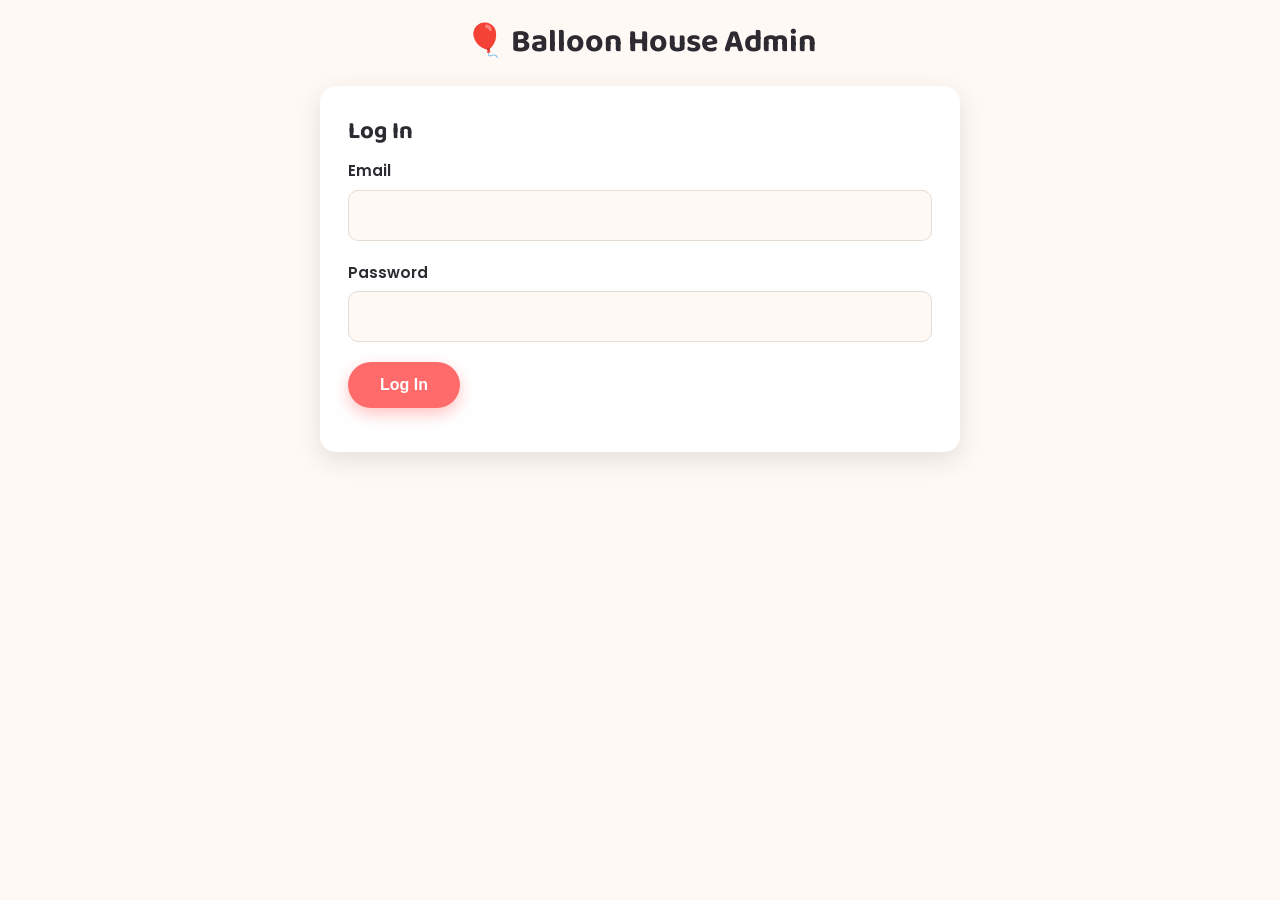
<file: admin/index.html>
<!DOCTYPE html>
<html lang="en">
<head>
  <meta charset="UTF-8">
  <meta name="viewport" content="width=device-width, initial-scale=1.0">
  <title>Balloon House — Admin</title>
  <link rel="icon" href="data:image/svg+xml,%3Csvg xmlns='http://www.w3.org/2000/svg' viewBox='0 0 100 100'%3E%3Ctext y='.9em' font-size='90'%3E%F0%9F%8E%88%3C/text%3E%3C/svg%3E">
  <link href="https://fonts.googleapis.com/css2?family=Baloo+2:wght@600;700&family=Poppins:wght@400;500;600&display=swap" rel="stylesheet">
  <link rel="stylesheet" href="../css/style.css">
  <link rel="stylesheet" href="admin.css">
</head>
<body>
  <div class="admin-wrap">
    <h1 class="admin-title">🎈 Balloon House Admin</h1>

    <section id="loginSection" class="admin-card">
      <h2>Log In</h2>
      <div class="form-group">
        <label for="loginEmail">Email</label>
        <input type="email" id="loginEmail" autocomplete="username">
      </div>
      <div class="form-group">
        <label for="loginPassword">Password</label>
        <input type="password" id="loginPassword" autocomplete="current-password">
      </div>
      <button id="loginBtn" class="btn btn-primary">Log In</button>
      <p id="loginError" class="admin-error"></p>
    </section>

    <section id="panelSection" class="admin-card" hidden>
      <div class="admin-topbar">
        <span id="loggedInAs"></span>
        <button id="logoutBtn" class="btn btn-secondary">Log Out</button>
      </div>

      <div class="admin-tabs">
        <button class="admin-tab-btn active" data-tab="gallery">Gallery Photos</button>
        <button class="admin-tab-btn" data-tab="settings">Site Settings</button>
      </div>

      <div id="galleryTab" class="admin-tab-panel">
        <h3>Add a Photo</h3>
        <div class="form-group">
          <label for="photoFile">Choose photo (from phone or computer)</label>
          <input type="file" id="photoFile" accept="image/*">
        </div>
        <div class="form-group">
          <label for="photoAlt">Short description</label>
          <input type="text" id="photoAlt" placeholder="e.g. Pastel birthday balloon arch">
        </div>
        <div class="form-group">
          <label for="photoCategory">Category</label>
          <select id="photoCategory">
            <option value="birthday">Birthday</option>
            <option value="wedding">Wedding</option>
            <option value="corporate">Corporate</option>
            <option value="babyshower">Baby Shower</option>
          </select>
        </div>
        <button id="uploadBtn" class="btn btn-whatsapp">Upload Photo</button>
        <p id="uploadStatus" class="admin-status"></p>

        <h3>Current Photos</h3>
        <div id="adminGalleryGrid" class="admin-gallery-grid"></div>
      </div>

      <div id="settingsTab" class="admin-tab-panel" hidden>
        <div class="form-group">
          <label for="s_whatsappNumber">WhatsApp Number (country code + number, no spaces or +)</label>
          <input type="text" id="s_whatsappNumber">
        </div>
        <div class="form-group">
          <label for="s_phoneNumber">Phone Number (shown on site)</label>
          <input type="text" id="s_phoneNumber">
        </div>
        <div class="form-group">
          <label for="s_email">Email</label>
          <input type="text" id="s_email">
        </div>
        <div class="form-group">
          <label for="s_instagramUrl">Instagram Profile URL</label>
          <input type="text" id="s_instagramUrl">
        </div>
        <div class="form-group">
          <label for="s_instagramHandle">Instagram Handle (e.g. @balloonhouse25)</label>
          <input type="text" id="s_instagramHandle">
        </div>
        <div class="form-group">
          <label for="s_location">Current Location (City, State)</label>
          <input type="text" id="s_location">
        </div>
        <button id="saveSettingsBtn" class="btn btn-whatsapp">Save Settings</button>
        <p id="settingsStatus" class="admin-status"></p>
      </div>
    </section>
  </div>

  <script src="admin.js"></script>
</body>
</html>
</file>
<file: css/style.css>
/* ===== Variables ===== */
:root {
  --color-primary: #FF6B6B;
  --color-secondary: #4ECDC4;
  --color-accent: #FFD93D;
  --color-purple: #A66DD4;
  --color-dark: #2D2A32;
  --color-light: #FFF9F5;
  --color-white: #FFFFFF;
  --color-muted: #7A7480;
  --shadow: 0 8px 24px rgba(45, 42, 50, 0.12);
  --radius: 16px;
  --max-width: 1140px;
}

* { box-sizing: border-box; }

html { scroll-behavior: smooth; }

body {
  margin: 0;
  font-family: 'Poppins', system-ui, -apple-system, Segoe UI, Arial, sans-serif;
  color: var(--color-dark);
  background: var(--color-light);
  line-height: 1.6;
}

h1, h2, h3 {
  font-family: 'Baloo 2', 'Poppins', system-ui, sans-serif;
  line-height: 1.2;
  margin: 0 0 0.5em;
}

p { margin: 0 0 1em; }

a { color: inherit; text-decoration: none; }

img { max-width: 100%; display: block; }

.container {
  max-width: var(--max-width);
  margin: 0 auto;
  padding: 0 24px;
}

section { padding: 80px 0; }

.section-title {
  text-align: center;
  font-size: clamp(1.8rem, 4vw, 2.6rem);
  margin-bottom: 12px;
}

.section-subtitle {
  text-align: center;
  color: var(--color-muted);
  max-width: 560px;
  margin: 0 auto 48px;
}

/* ===== Buttons ===== */
.btn {
  display: inline-block;
  padding: 14px 32px;
  border-radius: 999px;
  font-weight: 600;
  cursor: pointer;
  border: none;
  font-size: 1rem;
  transition: transform 0.15s ease, box-shadow 0.15s ease;
}
.btn:hover { transform: translateY(-2px); }

.btn-primary {
  background: var(--color-primary);
  color: var(--color-white);
  box-shadow: 0 6px 16px rgba(255, 107, 107, 0.4);
}

.btn-secondary {
  background: var(--color-white);
  color: var(--color-dark);
  border: 2px solid var(--color-dark);
}

.btn-whatsapp {
  background: #25D366;
  color: var(--color-white);
}

/* ===== Header / Nav ===== */
.site-header {
  position: sticky;
  top: 0;
  z-index: 100;
  background: rgba(255, 249, 245, 0.92);
  backdrop-filter: blur(6px);
  box-shadow: 0 2px 12px rgba(0,0,0,0.06);
}

.navbar {
  max-width: var(--max-width);
  margin: 0 auto;
  padding: 16px 24px;
  display: flex;
  align-items: center;
  justify-content: space-between;
}

.logo {
  font-family: 'Baloo 2', sans-serif;
  font-size: 1.5rem;
  font-weight: 700;
  color: var(--color-primary);
}

.nav-links {
  list-style: none;
  display: flex;
  gap: 32px;
  margin: 0;
  padding: 0;
}

.nav-links a {
  font-weight: 600;
  transition: color 0.15s ease;
}
.nav-links a:hover { color: var(--color-primary); }

.nav-toggle {
  display: none;
  background: none;
  border: none;
  font-size: 1.8rem;
  cursor: pointer;
  color: var(--color-dark);
}

/* ===== Hero ===== */
.hero {
  padding: 100px 0 80px;
  background: linear-gradient(160deg, #FFF3E0 0%, #FCE4EC 50%, #E1F5FE 100%);
  text-align: center;
}

.hero-content { max-width: 720px; margin: 0 auto; }

.hero h1 {
  font-size: clamp(2rem, 5vw, 3.2rem);
  color: var(--color-dark);
}

.hero p {
  font-size: 1.15rem;
  color: var(--color-muted);
  margin-bottom: 32px;
}

.hero-buttons {
  display: flex;
  gap: 16px;
  justify-content: center;
  flex-wrap: wrap;
}

/* ===== Gallery ===== */
.filter-tabs {
  display: flex;
  gap: 12px;
  justify-content: center;
  flex-wrap: wrap;
  margin-bottom: 40px;
}

.filter-btn {
  padding: 10px 22px;
  border-radius: 999px;
  border: 2px solid #EADFD8;
  background: var(--color-white);
  cursor: pointer;
  font-weight: 600;
  font-size: 0.95rem;
  color: var(--color-muted);
  transition: all 0.15s ease;
}

.filter-btn:hover { border-color: var(--color-primary); }

.filter-btn.active {
  background: var(--color-primary);
  border-color: var(--color-primary);
  color: var(--color-white);
}

.gallery-grid {
  display: grid;
  grid-template-columns: repeat(auto-fit, minmax(260px, 1fr));
  gap: 24px;
}

.gallery-item {
  border-radius: var(--radius);
  overflow: hidden;
  box-shadow: var(--shadow);
  cursor: pointer;
  background: var(--color-white);
  aspect-ratio: 4 / 3;
  transition: transform 0.2s ease;
}
.gallery-item:hover { transform: translateY(-4px); }

.gallery-item img {
  width: 100%;
  height: 100%;
  object-fit: cover;
}

.gallery-item.hidden { display: none; }

/* Lightbox */
.lightbox {
  position: fixed;
  inset: 0;
  background: rgba(20, 18, 22, 0.9);
  display: none;
  align-items: center;
  justify-content: center;
  z-index: 1000;
  padding: 24px;
}
.lightbox.open { display: flex; }
.lightbox img {
  max-width: min(900px, 100%);
  max-height: 85vh;
  border-radius: 12px;
}
.lightbox-close {
  position: absolute;
  top: 24px;
  right: 32px;
  color: var(--color-white);
  font-size: 2.2rem;
  cursor: pointer;
  background: none;
  border: none;
  line-height: 1;
}

/* ===== Instagram ===== */
.instagram-section { background: var(--color-light); }

.section-subtitle a {
  color: var(--color-primary);
  font-weight: 600;
  text-decoration: underline;
}

.instagram-embed-wrapper {
  max-width: 760px;
  margin: 0 auto;
}

.instagram-placeholder {
  border: 2px dashed #E5DCD4;
  border-radius: var(--radius);
  padding: 56px 24px;
  text-align: center;
  background: var(--color-white);
}

.instagram-placeholder p {
  color: var(--color-muted);
  font-size: 1.05rem;
  margin-bottom: 20px;
}

/* ===== About ===== */
.about-section { background: var(--color-white); }

.about-content {
  display: grid;
  grid-template-columns: 1fr;
  gap: 32px;
  max-width: 760px;
  margin: 0 auto;
  text-align: center;
}

.location-badge {
  display: inline-flex;
  align-items: center;
  gap: 8px;
  background: #FFF3E0;
  color: #B25A00;
  padding: 10px 22px;
  border-radius: 999px;
  font-weight: 600;
  margin-top: 8px;
}

/* ===== Services strip ===== */
.services-grid {
  display: grid;
  grid-template-columns: repeat(auto-fit, minmax(220px, 1fr));
  gap: 24px;
  margin-top: 8px;
}

.service-card {
  background: var(--color-white);
  border-radius: var(--radius);
  padding: 28px 20px;
  text-align: center;
  box-shadow: var(--shadow);
}

.service-card .emoji { font-size: 2.4rem; margin-bottom: 12px; }
.service-card h3 { font-size: 1.1rem; }
.service-card p { color: var(--color-muted); font-size: 0.95rem; margin: 0; }

/* ===== Contact ===== */
.contact-section {
  background: linear-gradient(160deg, #F3E5F5 0%, #E1F5FE 100%);
}

.contact-buttons {
  display: flex;
  gap: 16px;
  flex-wrap: wrap;
  justify-content: center;
  margin-bottom: 48px;
}

.contact-card {
  background: var(--color-white);
  border-radius: var(--radius);
  padding: 20px 28px;
  box-shadow: var(--shadow);
  display: flex;
  align-items: center;
  gap: 12px;
  font-weight: 600;
  min-width: 200px;
  justify-content: center;
  transition: transform 0.15s ease;
}
.contact-card:hover { transform: translateY(-3px); }
.contact-card .emoji { font-size: 1.4rem; }

.inquiry-form {
  max-width: 560px;
  margin: 0 auto;
  background: var(--color-white);
  padding: 40px;
  border-radius: var(--radius);
  box-shadow: var(--shadow);
}

.form-group { margin-bottom: 20px; }

.form-group label {
  display: block;
  font-weight: 600;
  margin-bottom: 6px;
  font-size: 0.95rem;
}

.form-group input,
.form-group select,
.form-group textarea {
  width: 100%;
  padding: 12px 14px;
  border-radius: 10px;
  border: 1.5px solid #E5DCD4;
  font-family: inherit;
  font-size: 1rem;
  background: var(--color-light);
}

.form-group textarea { resize: vertical; min-height: 100px; }

.inquiry-form .btn { width: 100%; }

/* ===== Footer ===== */
footer {
  background: var(--color-dark);
  color: #E8E3E8;
  padding: 48px 0 24px;
  text-align: center;
}

.footer-social {
  display: flex;
  gap: 20px;
  justify-content: center;
  margin-bottom: 20px;
  font-size: 1.4rem;
}

.footer-note {
  color: #A79FA8;
  font-size: 0.85rem;
  margin-top: 16px;
}

/* ===== Responsive ===== */
@media (max-width: 860px) {
  .nav-links {
    position: absolute;
    top: 100%;
    left: 0;
    right: 0;
    background: var(--color-white);
    flex-direction: column;
    padding: 16px 24px;
    gap: 16px;
    box-shadow: 0 8px 16px rgba(0,0,0,0.08);
    display: none;
  }
  .nav-links.open { display: flex; }
  .nav-toggle { display: block; }
}

@media (max-width: 600px) {
  section { padding: 56px 0; }
  .hero { padding: 72px 0 56px; }
  .inquiry-form { padding: 28px 20px; }
  .contact-card { min-width: 0; width: 100%; }
}
</file>
<file: admin/admin.css>
body {
  background: var(--color-light);
  padding: 24px 16px 60px;
}

.admin-wrap {
  max-width: 640px;
  margin: 0 auto;
}

.admin-title {
  text-align: center;
  margin-bottom: 24px;
}

.admin-card {
  background: var(--color-white);
  border-radius: var(--radius);
  box-shadow: var(--shadow);
  padding: 32px 28px;
}

.admin-error {
  color: #D32F2F;
  font-size: 0.9rem;
  margin-top: 12px;
  margin-bottom: 0;
}

.admin-status {
  font-size: 0.9rem;
  color: var(--color-muted);
  margin-top: 12px;
}

.admin-topbar {
  display: flex;
  align-items: center;
  justify-content: space-between;
  margin-bottom: 24px;
  gap: 12px;
}

.admin-topbar span {
  font-weight: 600;
  font-size: 0.9rem;
  color: var(--color-muted);
}

.admin-tabs {
  display: flex;
  gap: 8px;
  margin-bottom: 28px;
  border-bottom: 2px solid #F0E8E2;
}

.admin-tab-btn {
  padding: 10px 18px;
  border: none;
  background: none;
  font-weight: 600;
  font-size: 0.95rem;
  color: var(--color-muted);
  cursor: pointer;
  border-bottom: 3px solid transparent;
  margin-bottom: -2px;
}

.admin-tab-btn.active {
  color: var(--color-primary);
  border-bottom-color: var(--color-primary);
}

.admin-gallery-grid {
  display: grid;
  grid-template-columns: repeat(auto-fill, minmax(140px, 1fr));
  gap: 16px;
  margin-top: 16px;
}

.admin-gallery-item {
  background: var(--color-light);
  border-radius: 12px;
  overflow: hidden;
  box-shadow: 0 2px 8px rgba(0,0,0,0.08);
}

.admin-gallery-item img {
  width: 100%;
  aspect-ratio: 4 / 3;
  object-fit: cover;
}

.admin-gallery-meta {
  padding: 6px 10px 0;
  font-size: 0.8rem;
  color: var(--color-muted);
  text-transform: capitalize;
}

.btn-remove {
  width: calc(100% - 20px);
  margin: 8px 10px 10px;
  padding: 6px 10px;
  border: none;
  border-radius: 999px;
  background: #FDECEA;
  color: #C62828;
  font-weight: 600;
  font-size: 0.8rem;
  cursor: pointer;
}

.btn-remove:hover {
  background: #FADBD8;
}
</file>
